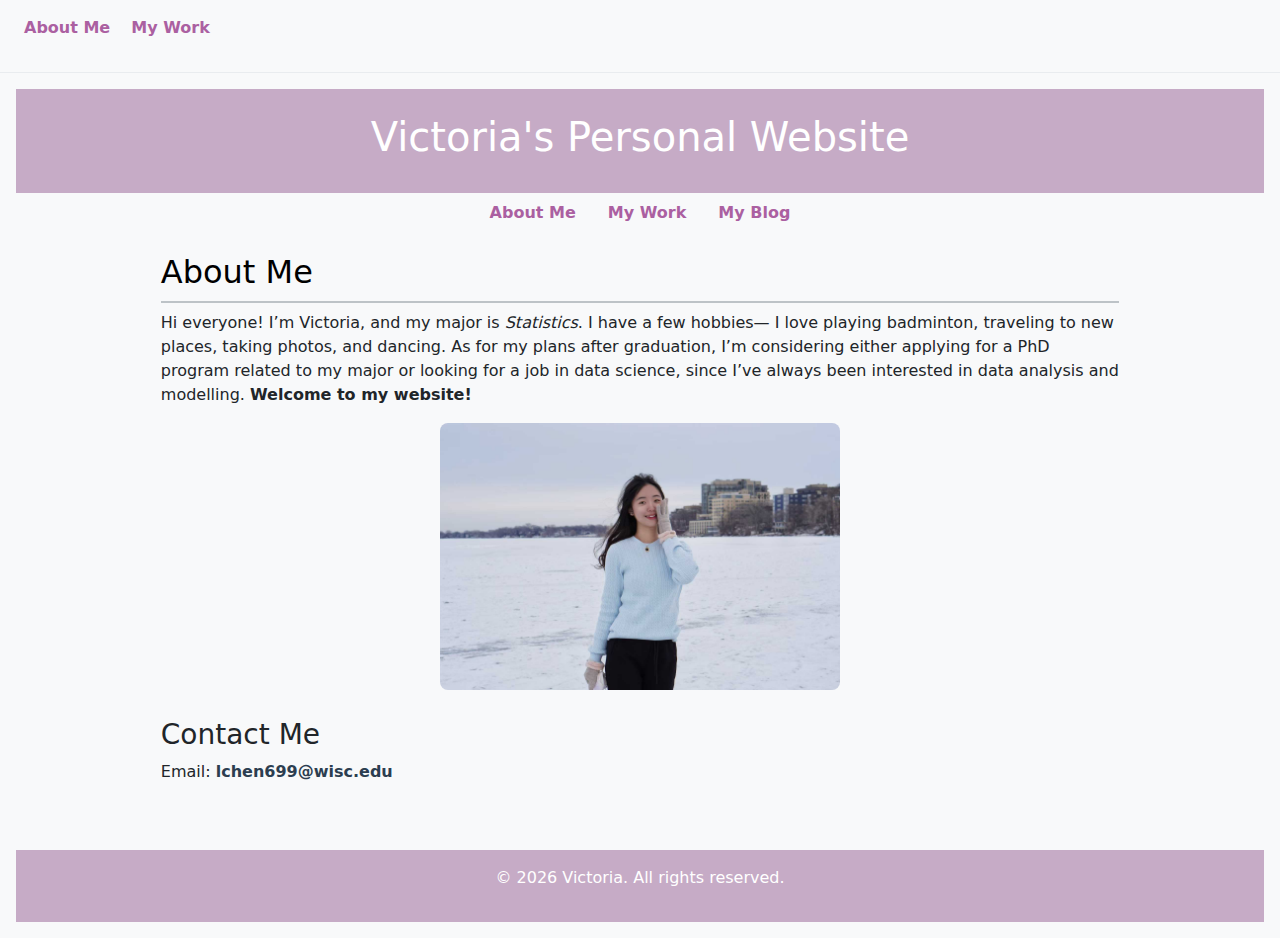
<file: index.html>
<!DOCTYPE html>
<html lang="en">
<head>
    <meta charset="UTF-8">
    <meta name="viewport" content="width=device-width, initial-scale=1.0">
    <title>About Me - Victoria</title>
    <link href="https://cdn.jsdelivr.net/npm/bootstrap@5.3.3/dist/css/bootstrap.min.css" rel="stylesheet">
    <link href="styles.css" rel="stylesheet"/>
</head>
<body>
    <div class="navbar">
        <p>
            <a class="m-2" href="index.html">About Me</a>
            <a class="m-2" href="my-work.html">My Work</a>
        </p>
    </div>

    <section class="m-3">

        <header>
            <h1>Victoria's Personal Website</h1>
        </header>

        <nav class="nav justify-content-center"> 
            <a class="nav-link" href="index.html">About Me</a>
            <a class="nav-link" href="my-work.html">My Work</a>
            <a class="nav-link" href="#">My Blog</a>
        </nav>

        <main>
            <article>
                <h2>About Me</h2>
           
                <p>Hi everyone! I’m Victoria, and my major is <em>Statistics</em>. 
                    I have a few hobbies— I love playing badminton, traveling to new places, 
                    taking photos, and dancing. As for my plans after graduation,
                    I’m considering either applying for a PhD program related to my major or looking for a job in data science, 
                    since I’ve always been interested in data analysis and modelling. <strong>Welcome to my website!</strong></p>
                
                <img src="Victoria‘s photo.jpg" alt="Victoria's photo" class="avatar">

                <h3>Contact Me</h3>
                <p>Email: <a href="mailto:lchen699@wisc.edu">lchen699@wisc.edu</a> </p>
            </article>
        </main>

        <footer>
            <p>&copy; 2026 Victoria. All rights reserved.</p>
        </footer>
    </section>
</body>
</html>
</file>
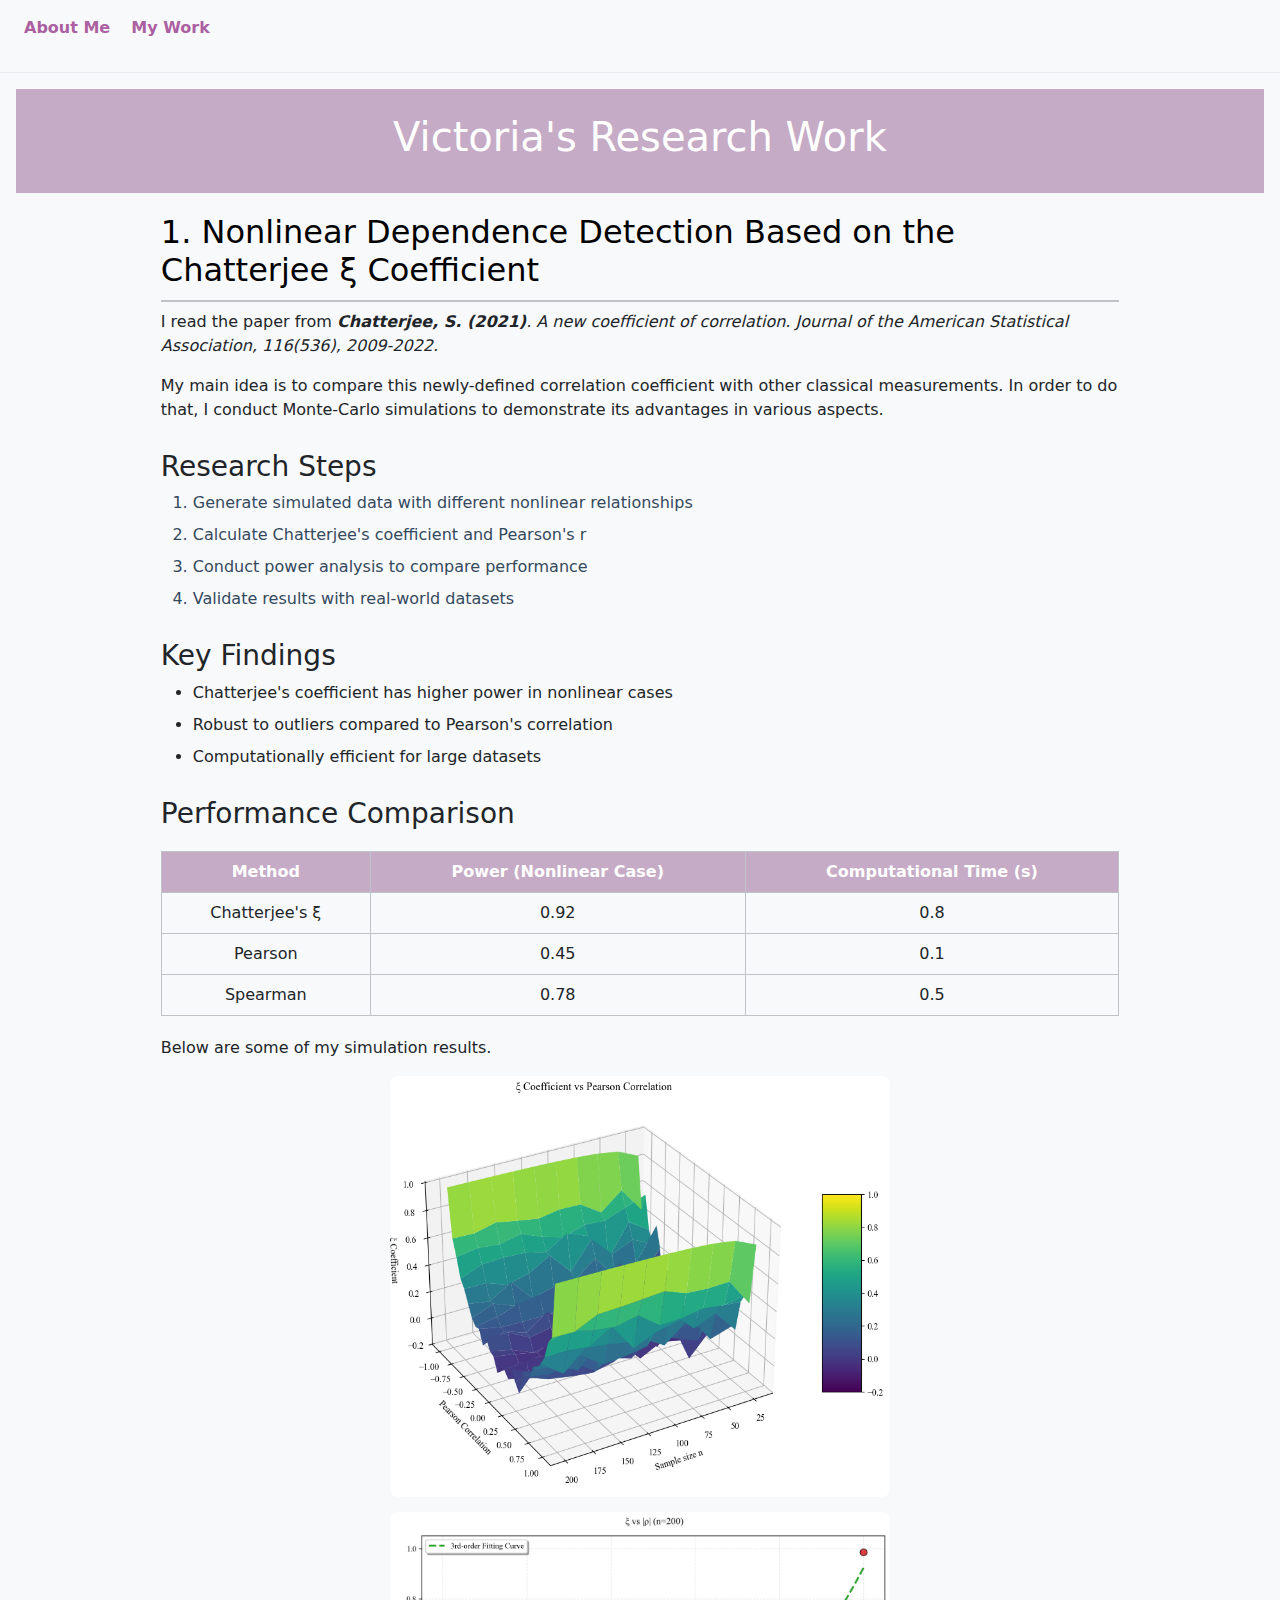
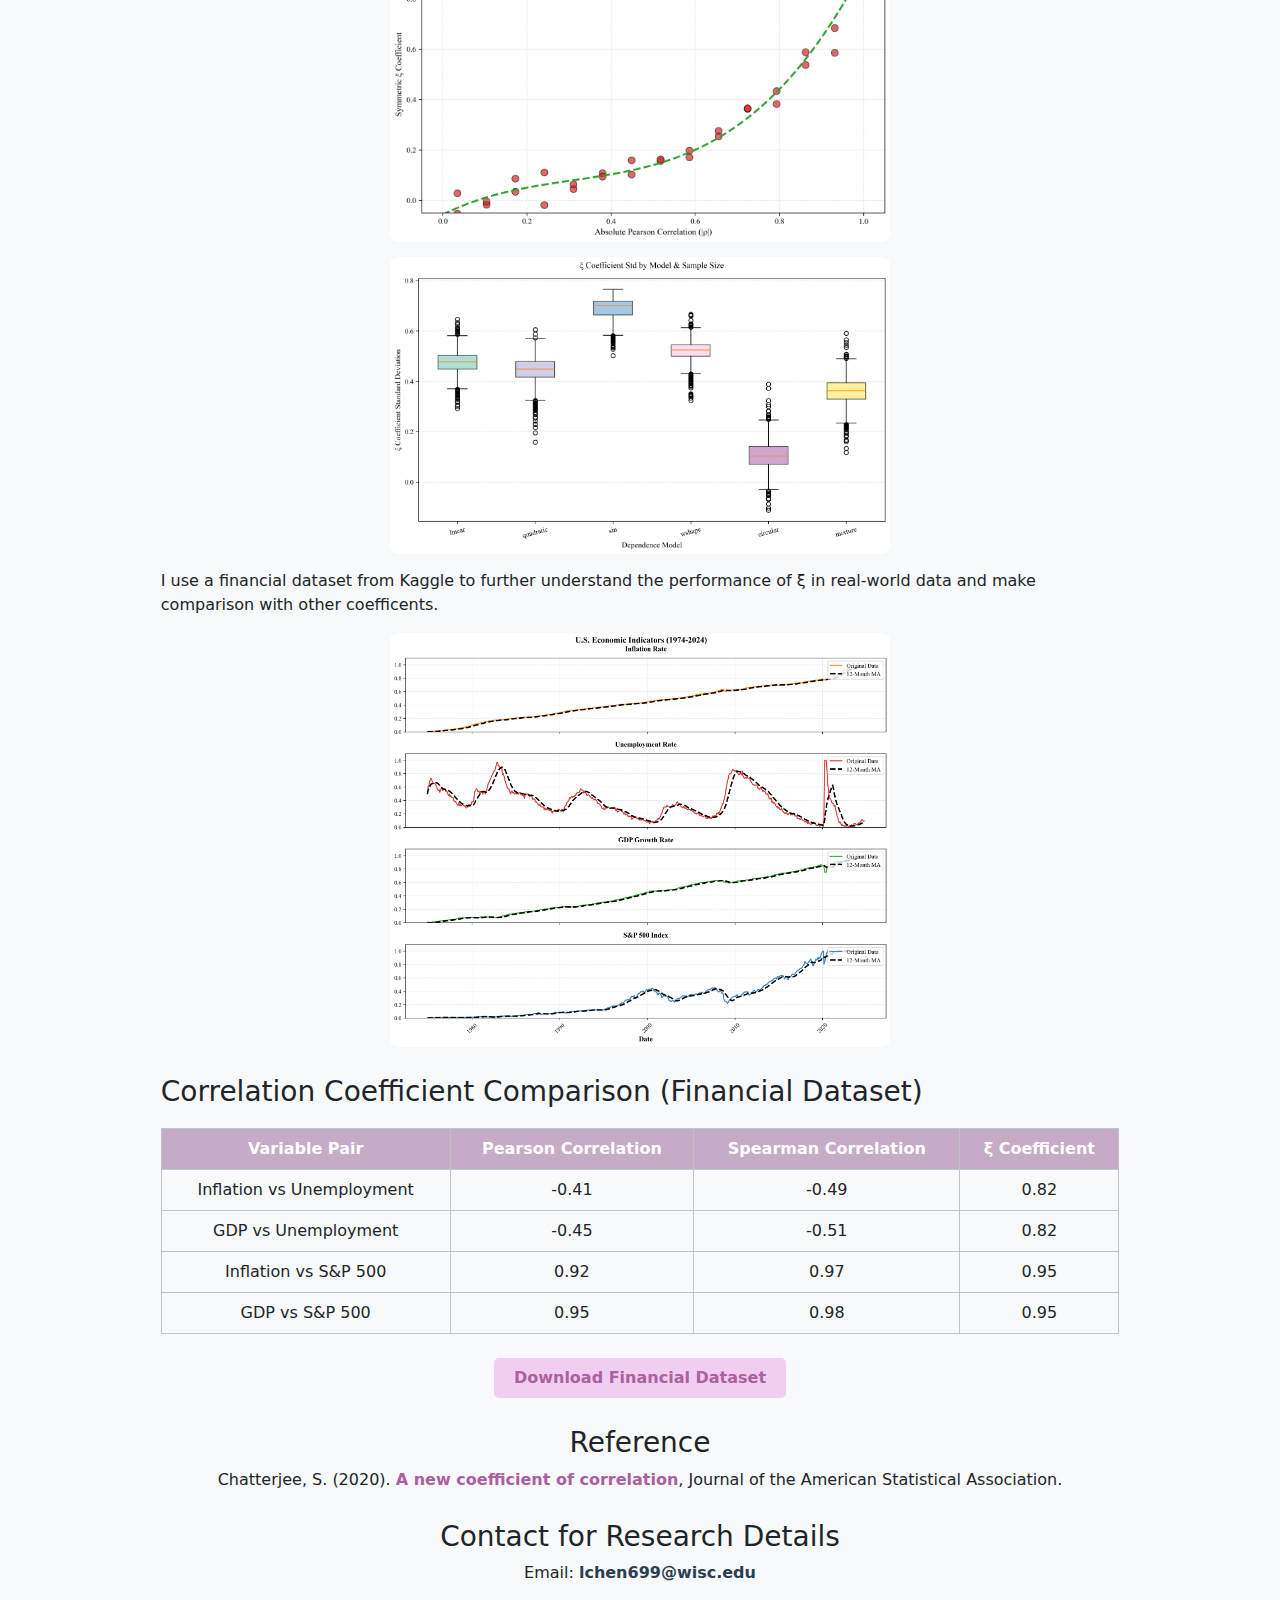
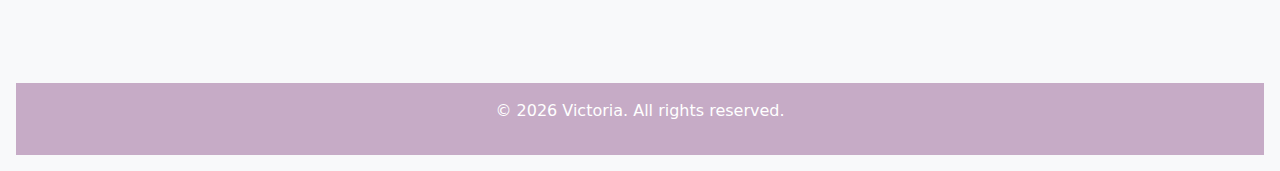
<file: my-work.html>
<!DOCTYPE html>
<html lang="en">
<head>
    <meta charset="UTF-8">
    <meta name="viewport" content="width=device-width, initial-scale=1.0">
    <title>My Work - Victoria</title>
    <link href="https://cdn.jsdelivr.net/npm/bootstrap@5.3.0/dist/css/bootstrap.min.css" rel="stylesheet">
    <link href="styles.css" rel="stylesheet"/>
</head>
<body>
    <div class="navbar">
        <p>
            <a class="m-2" href="index.html">About Me</a>
            <a class="m-2" href="my-work.html">My Work</a>
        </p>
    </div>

    <section class="m-3">
        <header>
            <h1>Victoria's Research Work</h1>
        </header>

        <main>
            <article>
                <h2>1. Nonlinear Dependence Detection Based on the Chatterjee ξ Coefficient</h2>
                <p>I read the paper from <strong><em>Chatterjee, S. (2021)</strong>. A new coefficient of correlation. 
                    Journal of the American Statistical Association, 116(536), 2009-2022. </em> </p>
                <p>My main idea is to compare this newly-defined correlation coefficient with other classical measurements. 
                    In order to do that, I conduct Monte-Carlo simulations to demonstrate its advantages in various aspects.</p>
                
            <h3>Research Steps</h3>
                <ol>
                    <li>Generate simulated data with different nonlinear relationships</li>
                    <li>Calculate Chatterjee's coefficient and Pearson's r</li>
                    <li>Conduct power analysis to compare performance</li>
                    <li>Validate results with real-world datasets</li>
                </ol>

                <h3>Key Findings</h3>
                <ul>
                    <li>Chatterjee's coefficient has higher power in nonlinear cases</li>
                    <li>Robust to outliers compared to Pearson's correlation</li>
                    <li>Computationally efficient for large datasets</li>
                </ul>

                <h3>Performance Comparison</h3>
                <table class="result-table">
                    <tr>
                        <th>Method</th>
                        <th>Power (Nonlinear Case)</th>
                        <th>Computational Time (s)</th>
                    </tr>
                    <tr>
                        <td>Chatterjee's ξ</td>
                        <td>0.92</td>
                        <td>0.8</td>
                    </tr>
                    <tr>
                        <td>Pearson</td>
                        <td>0.45</td>
                        <td>0.1</td>
                    </tr>
                    <tr>
                        <td>Spearman</td>
                        <td>0.78</td>
                        <td>0.5</td>
                    </tr>
                </table>
       
                <p>Below are some of my simulation results.</p>
                <img src="ξ Coefficient vs Pearson Correlation.png" alt="Simulation Results Plot" class="research-img">
                <img src="FigC-3_SimulationD_Projection.png" alt="Simulation Results Plot" class="research-img">
                <img src="FigC-1_SimulationA_StdBoxplot.png" alt="Simulation Results Plot" class="research-img">
                
                <p>I use a financial dataset from Kaggle to further understand the performance of ξ in real-world data and make comparison with other coefficents. </p>
                
                 <img src="FigC-5_Economic_TimeSeries_English.png" alt="Economic_TimeSeries Plot" class="research-img">
                 
                 <h3>Correlation Coefficient Comparison (Financial Dataset)</h3>
                <table class="result-table">
                    <tr>
                        <th>Variable Pair</th>
                        <th>Pearson Correlation</th>
                        <th>Spearman Correlation</th>
                        <th>ξ Coefficient</th>
                    </tr>
                    <tr>
                        <td>Inflation vs Unemployment</td>
                        <td>-0.41</td>
                        <td>-0.49</td>
                        <td>0.82</td>
                    </tr>
                    <tr>
                        <td>GDP vs Unemployment</td>
                        <td>-0.45</td>
                        <td>-0.51</td>
                        <td>0.82</td>
                    </tr>
                    <tr>
                        <td>Inflation vs S&P 500</td>
                        <td>0.92</td>
                        <td>0.97</td>
                        <td>0.95</td>
                    </tr>
                   
                        <td>GDP vs S&P 500</td>
                        <td>0.95</td>
                        <td>0.98</td>
                        <td>0.95</td>
                     </tr>
                </table>
            <section class="dataset-download">
                <a href="main.csv" download="economic_dataset.csv" class="download-btn">
                  Download Financial Dataset 
                </a>

                <h3>Reference</h3>
                <p>Chatterjee, S. (2020). <a href="https://doi.org/10.1080/01621459.2020.1758115">A new coefficient of correlation</a>, Journal of the American Statistical Association.</p>

                <h3>Contact for Research Details</h3>
                <p>Email: <a href="mailto:lchen699@wisc.edu">lchen699@wisc.edu</a></p>
            </section> 
            </article>
        </main>

        <footer>
            <p>&copy; 2026 Victoria. All rights reserved.</p>
        </footer>
    </section>
</body>
</html>
</file>
<file: styles.css>
/* Your CSS goes here! */
body {
    font-size: 16px;
    margin: 0;
    padding: 0;
    background-color: #f8f9fa;
}

header {
    background-color: #c6abc6;
    color: white;
    padding: 1.5em;
    text-align: center;
}

.nav-link { 
    color: #ab60a1;
    font-weight: bold;
}
.nav-link:hover {
    color: #6a275b;
}

.navbar {
    background-color: #f8f9fa;
    padding: 1em;
    border-bottom: 1px solid #e9ecef;
    text-align: center;
}
.navbar a {
    color: #ab60a1;
    text-decoration: none;
    font-weight: bold;
}
.navbar a:hover {
    color: #6a275b;
    text-decoration: underline;
}

main {
    width: 80%;
    margin: 0 auto;
    padding: 20px;
}

article h2 {
    color: black;
    border-bottom: 2px solid #bdc3c7;
    padding-bottom: 10px;
}

article h3 {
    margin-top: 1em;
}

.avatar {
    width: 400px;
    height: auto;
    border-radius: 8px;
    margin: 15px auto;
    display: block;
}

.research-img {
    width: 500px;
    height: auto;
    border-radius: 8px;
    margin: 15px auto;
    display: block;
}

.result-table {
    width: 100%;
    margin: 20px 0;
    border-collapse: collapse;
}
.result-table th, .result-table td {
    border: 1px solid #bdc3c7;
    padding: 8px;
    text-align: center;
}
.result-table th {
    background-color: #c6abc6;
    color: white;
}

.dataset-download {
    text-align: center;
    margin-top: 1.5em;
    margin-bottom: 3em;  
}

.download-btn {
    display: inline-block;
    background-color: #f2cdf2; 
    color: white;
    font-weight: bold;
    padding: 8px 20px;
    border-radius: 5px;
    text-decoration: none; 
}
.download-btn:hover {
    background-color: #bab2b8; 
    color: white;
    text-decoration: none;
}

a[href^="mailto:"] {
    color: #2c3e50;
    text-decoration: none;
    font-weight: bold;
}
a[href^="mailto:"]:hover {
    color: #34495e;
    text-decoration: underline;
}

a:not([href^="mailto:"]) {
    color: #ab60a1;
    text-decoration: none;
    font-weight: bold;
}
a:not([href^="mailto:"]):hover {
    color: #6a275b;
    text-decoration: underline;
}

ol li, ul li {
    margin: 8px 0;
    line-height: 1.5;
}
ol {
    color: #ab60a1;
}
ol li {
    color: #34495e;
}

footer {
    background-color: #c6abc6;
    color: white;
    text-align: center;
    padding: 1em;
    margin-top: 30px;
}
</file>
